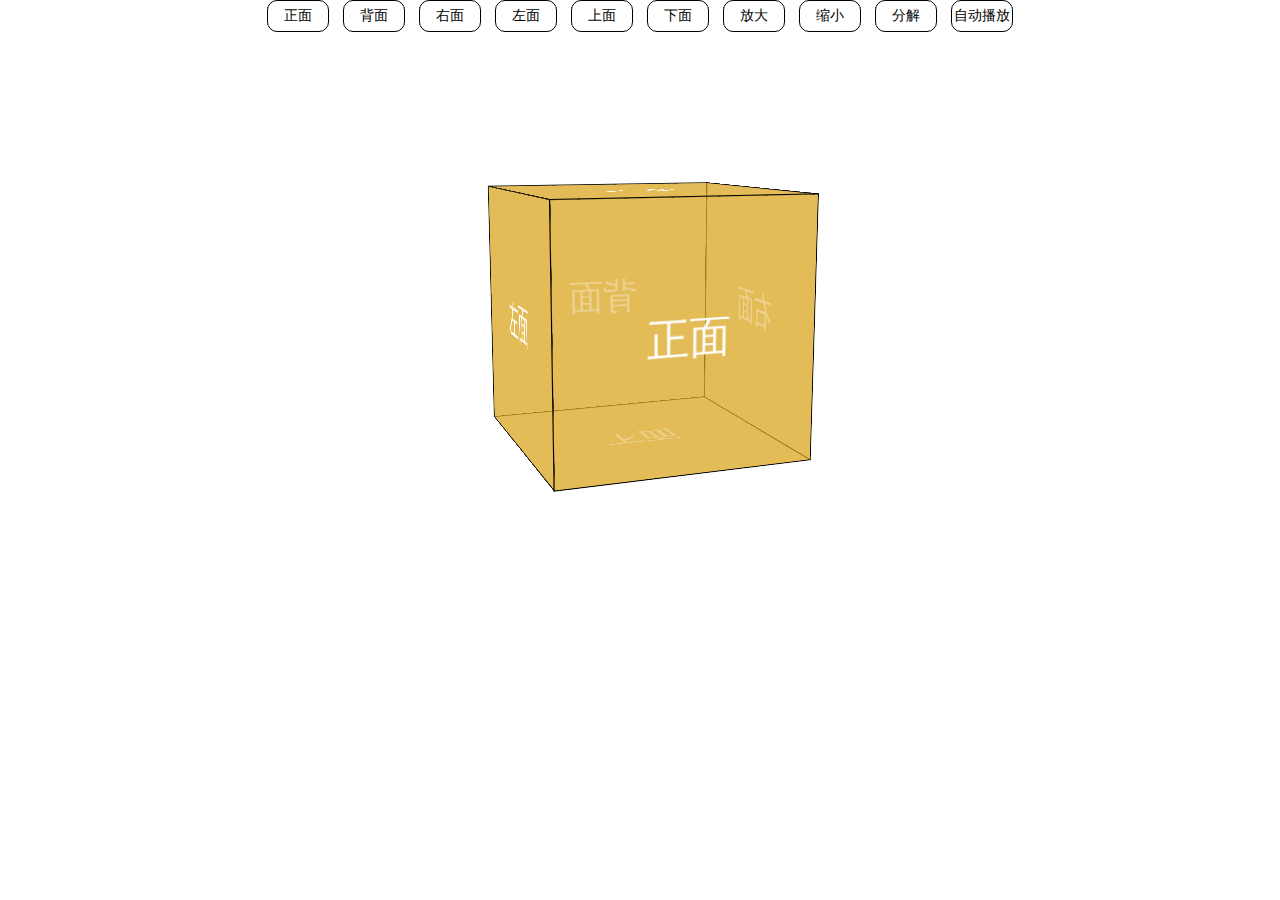
<file: 1/index.html>
<!DOCTYPE html>
<html lang="en">
<head>
    <meta charset="UTF-8">
    <meta name="viewport" content="width=device-width, initial-scale=1.0">
    <title>Document</title>
    <link rel="stylesheet" href="./index.css">
</head>
<body>

       <input type="radio" name="btn" id="front"><label for="front">正面</label>
       <input type="radio" name="btn" id="back"><label for="back">背面</label>
       <input type="radio" name="btn" id="right"><label for="right">右面</label>
       <input type="radio" name="btn" id="left"><label for="left">左面</label>
       <input type="radio" name="btn" id="top"><label for="top">上面</label>
       <input type="radio" name="btn" id="bottom"><label for="bottom">下面</label>
       <input type="radio" name="btn" id="big"><label for="big">放大</label>
       <input type="radio" name="btn" id="small"><label for="small">缩小</label>
       <input type="radio" name="btn" id="struct"><label for="struct">分解</label>
       <input type="radio" name="btn" id="auto"><label for="auto">自动播放</label>

       <div class="clear"></div>

   <!-- 3d盒子 -->
   <div class="container">
       <!-- 3d元素 -->
       <div class="box">
           <div class="face front">正面</div>
           <div class="face back">背面</div>
           <div class="face right">右面</div>
           <div class="face left">左面</div>
           <div class="face top">上面</div>
           <div class="face bottom">下面</div>
       </div>
   </div>
</body>
</html>
</file>
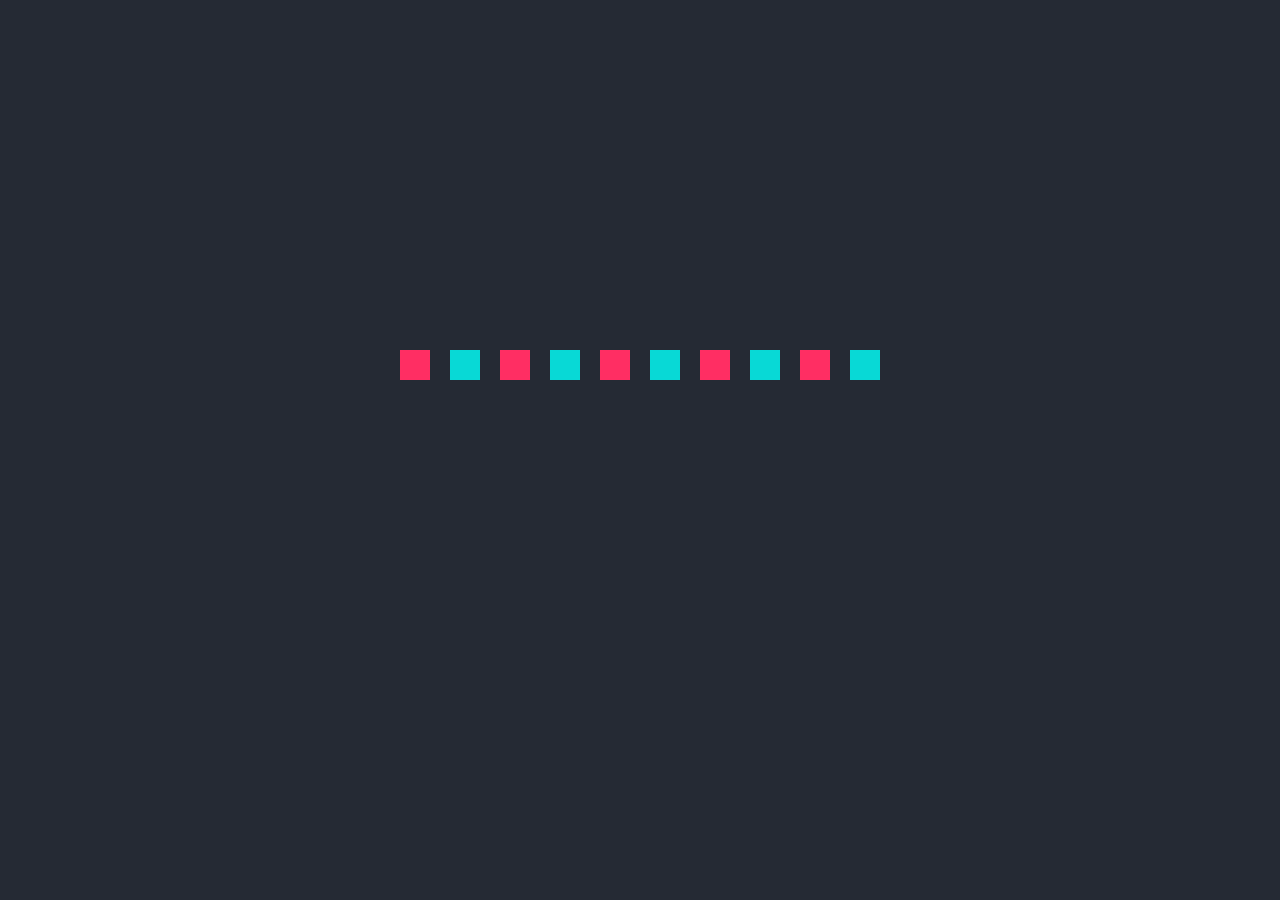
<file: 10/index.html>
<!DOCTYPE html>
<html lang="en">
<head>
    <meta charset="UTF-8">
    <meta name="viewport" content="width=device-width, initial-scale=1.0">
    <title>Document</title>
</head>
<style>
    body{
        background-color: #252a34;
    }
    .wrapper{
        position: absolute;
        top: 50%;
        left: 50%;
        display: flex;
        justify-content: center;
        max-width: 500px;
        height: 200px;
        width: 100%;
        transform: translate(-50%,-50%);
    }
    .box{
        width: 30px;
        height: 30px;
        margin: 0 10px;
        border-radius: 0%;
        transform: translate(0) rotate(0deg);
        animation:change 1s ease-in-out infinite alternate;
    }
    .box:nth-child(odd){
      background-color:#FF2E63;
    }

    .box:nth-child(even){
      background-color:#08D9D6;
    }
    .box:nth-child(1){
      animation-delay: 0.1s;
    }

    .box:nth-child(2){
      animation-delay: 0.2s;
    }

    .box:nth-child(3){
      animation-delay: 0.3s;
    }

    .box:nth-child(4){
      animation-delay: 0.4s;
    }

    .box:nth-child(5){
      animation-delay: 0.5s;
    }

    .box:nth-child(6){
      animation-delay: 0.6s;
    }

    .box:nth-child(7){
      animation-delay: 0.7s;
    }

    .box:nth-child(8){
      animation-delay: 0.8s;
    }

    .box:nth-child(9){
      animation-delay: 0.9s;
    }

    .box:nth-child(10){
      animation-delay: 1s;
    }
    @keyframes change {
        0%{
            transform: translateY(0px) rotate(0deg);
            border-radius: 0%;
        }   
        50%{
            transform: translateY(150px) rotate(180deg);
            border-radius: 100%;
        }
        100%{
            transform: translateY(0px) rotate(360px);
            border-radius: 0%;
        }
    }
</style>
<body>
    <div class="wrapper">
        <div class="box"></div>
        <div class="box"></div>
        <div class="box"></div>
        <div class="box"></div>
        <div class="box"></div>
        <div class="box"></div>
        <div class="box"></div>
        <div class="box"></div>
        <div class="box"></div>
        <div class="box"></div>
    </div>
</body>
</html>
</file>
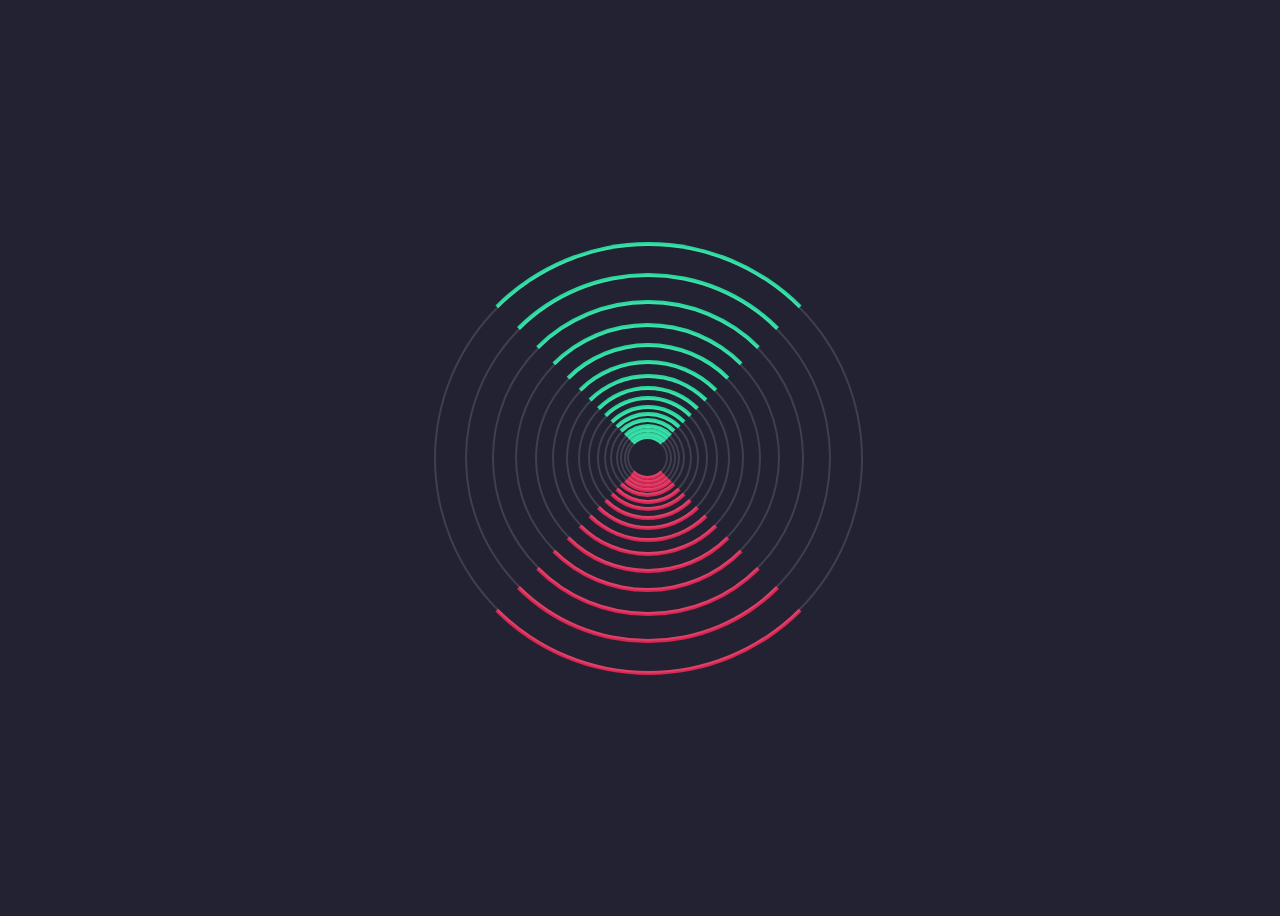
<file: 11/index.html>
<!DOCTYPE html>
<html lang="en">
<head>
    <meta charset="UTF-8">
    <meta name="viewport" content="width=device-width, initial-scale=1.0">
    <title>Document</title>
    <style>
        body{
            width:100vw;
            height:100vh;
            overflow: hidden;
            background:#223;
        }

        .wrapper{
            position: absolute;
            display: block;
            width: 500px;
	        height: 500px;
            cursor: pointer;
            transition:2s ease;
            margin:calc(50vh - 250px) calc(50vw - 250px);
        }

        .wrapper:hover{
            transform:scale(1.2);
        }

        .arc{
            position: absolute;
            display: block;
            width: 85%;
	        height: 85%;
            margin: 7.5%;
            border-radius: 50%;
            box-shadow: 0px 0px 0px 2px #fff2;
            animation:rotate 15s linear infinite;
        }

        @keyframes rotate{
            0% {
                transform: rotate(0deg);
            } 
            100% {
                transform: rotate(360deg);
            }
        }

        .arc::before, .arc::after{
            content:"";
            display: block;
            position: absolute;
            width: 100%;
	        height: 100%;
            border: 4px solid #000;
            border-radius: 50%;
            border-color: hsl(160, 70%, 50%) transparent transparent transparent;
            z-index:-8;
            top: -4px;
	        left: -4px;
        }

        .arc::after{
            border-color:transparent transparent hsl(345, 70%, 50%) transparent;
        }


    </style>
</head>
<body>
    <div class="wrapper">
        <div class="arc">
          <div class="arc">
            <div class="arc">
              <div class="arc">
                <div class="arc">
                  <div class="arc">
                    <div class="arc">
                      <div class="arc">
                        <div class="arc">
                          <div class="arc">
                            <div class="arc">
                              <div class="arc">
                                <div class="arc">
                                  <div class="arc">
                                    <div class="arc">
                                      <div class="arc"></div>
                                    </div>
                                  </div>
                                </div>
                              </div>
                            </div>
                          </div>
                        </div>
                      </div>
                    </div>
                  </div>
                </div>
              </div>
            </div>
          </div>
        </div>
      </div>
</body>
</html>
</file>
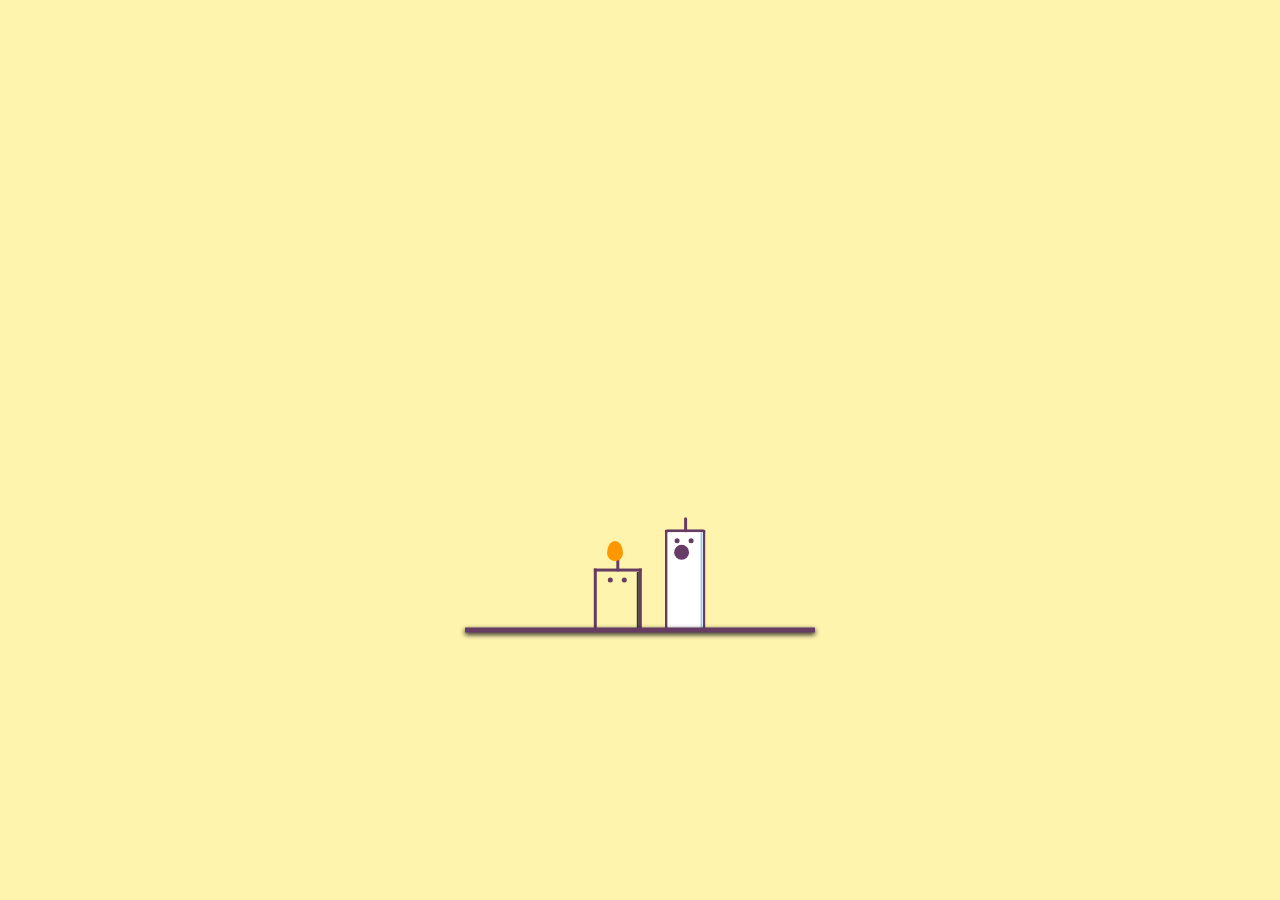
<file: 12/index.html>
<!DOCTYPE html>
<html lang="en">
<head>
    <meta charset="UTF-8">
    <meta name="viewport" content="width=device-width, initial-scale=1.0">
    <title>Document</title>
</head>
<style>
   body{
    background-color: #fef4ad;
    animation: change-background 3s infinite linear;
   }
   @keyframes change-background {
    0%,
    59%,
    98%,
    100% {
        background-color: #fef4ad;
    }
    61%,
    97% {
        background-color: #f8ae39;
    }
}
   .candle{
       position: absolute;
       left: 50%;
       top: 70%;
   }
   .foolr{
       width: 350px;
       height: 5px;
       background-color: #673c63;
       box-shadow: 0 2px 5px #111;
       position: absolute;
       overflow: hidden;
       transform: translate(-50%,-50%);
   }
   .candles{
       width: 250px;
       height: 150px;
       position: absolute;
       transform: translate(-50%,-100%);
   }
   .candles-big{
       width: 35px;
       height: 100px;
       background-color: #fff;
       border: 3px solid #673c63;
       border-bottom: 0;
       box-shadow: -2px 0 #95c6f2 inset;
       border-radius: 3px;
       position: absolute;
       top: 50%;
       left: 50%;
       transform-origin: center right;
       transform:translate(60%,-25%);
       animation: expand-body 3s infinite linear;
   }
   @keyframes expand-body{
       0%,40%{
           transform: scale(1,1) translate(60%,-25%);
       }
       55%,45%{
           transform: scale(1.1,1.1) translate(60%,-28%);
       }
       60%{
           transform: scale(1.1,1.1) translate(60%,-25%);
       }
       65%{
           transform: scale(0.89,0.89) translate(60%,-25%);
       }
       70%{
           transform: scale(1,1) translate(60%,-25%);
       }
       65%{
           transform: scale(1.1,1.1) translate(60%,-25%);
       }
   }
   .candles-small{
    animation: shake-left 3s infinite linear;
       
   }
   @keyframes shake-left{
       0%,40%{
          left: 20%;
          transform: translate(60%,-15%);
       }
       50%,54%{
          left: 20%;
          transform: translate(60%,-15%);
       }
       59%{
          left: 20%;
          transform: translate(60%,-15%);
       }
       62%{
        left: 18%;
          transform: translate(60%,-15%);
       }
       65%{
        left: 21%;
          transform: translate(60%,-15%);
       }
       67%{
        left: 20%;
          transform: translate(60%,-15%);
       }
       75%{
        left: 20%;
          transform: translate(60%,-15%) scale(1.18,0.82);
          background-color: #fff;
          border-color: #673c63;
       }
       91%{
        left: 20%;
          transform: translate(60%,-10%) scale(1.18,0.82);
          background-color: #f44336;
          border-color: #f44336;
          box-shadow: 12px 0px 0px #f44336 inset;
       }
       92%{
        left: 20%;
          transform: translate(60%,-10%) scale(0.85,1.15);
          background-color: #f44336;
          border-color: #f44336;
          box-shadow: 12px 0px 0px #f44336 inset;
       }
       95%{
        left: 20%;
        transform: scale(1.05, 0.95) translate(60%, -15%);
          background-color: #f44336;
          border-color: #f44336;
          box-shadow: 12px 0px 0px #f44336 inset;
       }
       97% {
    left: 20%;
    transform: scale(1, 1) translate(60%, -15%);
  }
        
   }
   .stict{
       position: absolute;
       left: 50%;
       width: 3px;
       height: 15px;
       background-color: #673c63;
       border-radius: 8px;
       transform:translate(-50%,-100%);
       animation: stick-animation 3s infinite linear;
   }
   @keyframes stick-animation {
       0%,40%{
           left: 50%;
           top: 0%;
           transform: translate(-50%,-100%);
       }
       50%,54%{
           left: 50%;
           top: 0%;
           transform: translate(-50%,-100%);
       }
       59%{
           left: 50%;
           top: 0%;
           transform: translate(-50%,-100%);
       }
       62%{
           left: 50%;
           top: 0%;
           transform: rotateZ(-15deg) translate(-50%,-100%);
       }
       65%{
           left: 50%;
           top: 0%;
           transform: rotateZ(15deg) translate(-50%,-100%);
       }
       70%{
           left: 50%;
           top: 0%;
           transform: rotateZ(-5deg) translate(-50%,-100%);
       }
       72%{
           left: 50%;
           top: 0%;
           transform: rotateZ(5deg) translate(-50%,-100%);
       }
       74%,
        84% {
            left: 50%;
            top: 0%;
            transform: rotateZ(0deg) translate(-50%, -100%);
        }
        85% {
            transform: rotateZ(180deg) translate(0%, 120%);
        }
        92% {
            left: 50%;
            top: 0%;
            transform: translate(-50%, -100%);
        }
   }
  .candles-big .eyes,
  .candles-small .eyes{
       position: absolute;
       left: 50%;
       width: 35px;
       height: 30px;
       transform: translate(-50%);
   }
  .candles-big .eyes::before,
  .candles-big .eyes::after,
  .candles-small .eyes::before,
  .candles-small .eyes::after{
       content: '';
       width: 5px;
       height: 5px;
       border-radius: 100%;
       position: absolute;
       background-color: #673c63;
       left: 30%;
       top: 20%;
       transform: translateX(-70%);
   }
  .candles-big .eyes::after,
  .candles-small .eyes::after{
       left: 70%;
   }
   .candles-big .eyes::before,
  .candles-big .eyes::after{
      animation: blink-eyes 3s infinite linear;
  }
  @keyframes blink-eyes{
    0%,35%{
        transform: translateX(-70%);
        opacity: 1;
    }
    36%,39%{
        transform: translateX(-70%);
        opacity: 0;
    }
    40%{
        transform: translateX(-70%);
        opacity: 1;
    }
    50%,65%{
        transform: translateX(-140%);
    
    }
    66%{
        transform: translateX(-70%);
    }
  }
  .candles-big .mouth{
       position: absolute;
       left: 40%;
       top: 20%;
       width: 15px;
       height: 15px;
       border-radius: 20px;
       background-color: #673c67;
       transform: translate(-50%,-50%);
       animation: utff 3s infinite linear;
   }
   @keyframes utff{
    0%,40%{
        width: 0px;
        height: 0px;
    }
    50%,54%{
        width: 15px;
        height: 15px;
        left: 30%;
    }
    59%{
        width: 5px;
        height: 5px;
        left: 20%;
    }
    62%{
       width: 2px;
       height: 2px;
       left: 20%;
    
    }
    67%{
        width: 0px;
        height: 0px;
        left: 30%;
    }
   }
   .candles-small{
       width: 42px;
       height: 60px;
       position:absolute;
       left: 20%;
       top: 65%;
       border: 3px solid #673c63;
       box-shadow:-2px 0 #333333 inset;
       border-bottom: 0;
       transform-origin: center right;
       transform: translate(60%,-15%);
   }
   .candles-smallFIRE{
       width:16px;
       height: 20px;
       background-color: #ff9800;
       border-radius: 50% 50% 50% 50%/60% 60% 40% 40%;
       position: absolute;
       top: 47%;
       left: 40%;
       z-index: 999;
       transform: translate(-50%,-50%);
       animation: dance-fire 3s infinite linear;
   }
   @keyframes dance-fire{
            59%,
        89% {
            left: 40%;
            width: 0px;
            height: 0px;
        }
        90%,
        0%,
        7%,
        15%,
        23%,
        31%,
        39%,
        47%,
        55% {
            left: 40.8%;
            width: 16px;
            height: 20px;
            background-color: #ffc107;
        }
        94%,
        3%,
        11%,
        19%,
        27%,
        35%,
        43%,
        51%,
        58% {
            left: 41.2%;
            width: 16px;
            height: 20px;
            background-color: #ff9800;
        }
   }
</style>
<body>
    <div class="candle">
        <div class="candles">
            <div class="candles-smallFIRE">

            </div>
           <div class="candles-small">
                <div class="head">
                    <div class="mouth"></div>
                    <div class="eyes"></div>
                </div>
                <div class="stict"></div>
           </div> 
           <div class="candles-big">
            <div class="head">
                <div class="mouth"></div>
                <div class="eyes"></div>
            </div>
            <div class="stict"></div>
       </div>
        </div>
    <div class="foolr"> </div>

    </div>
</body>
</html>
</file>
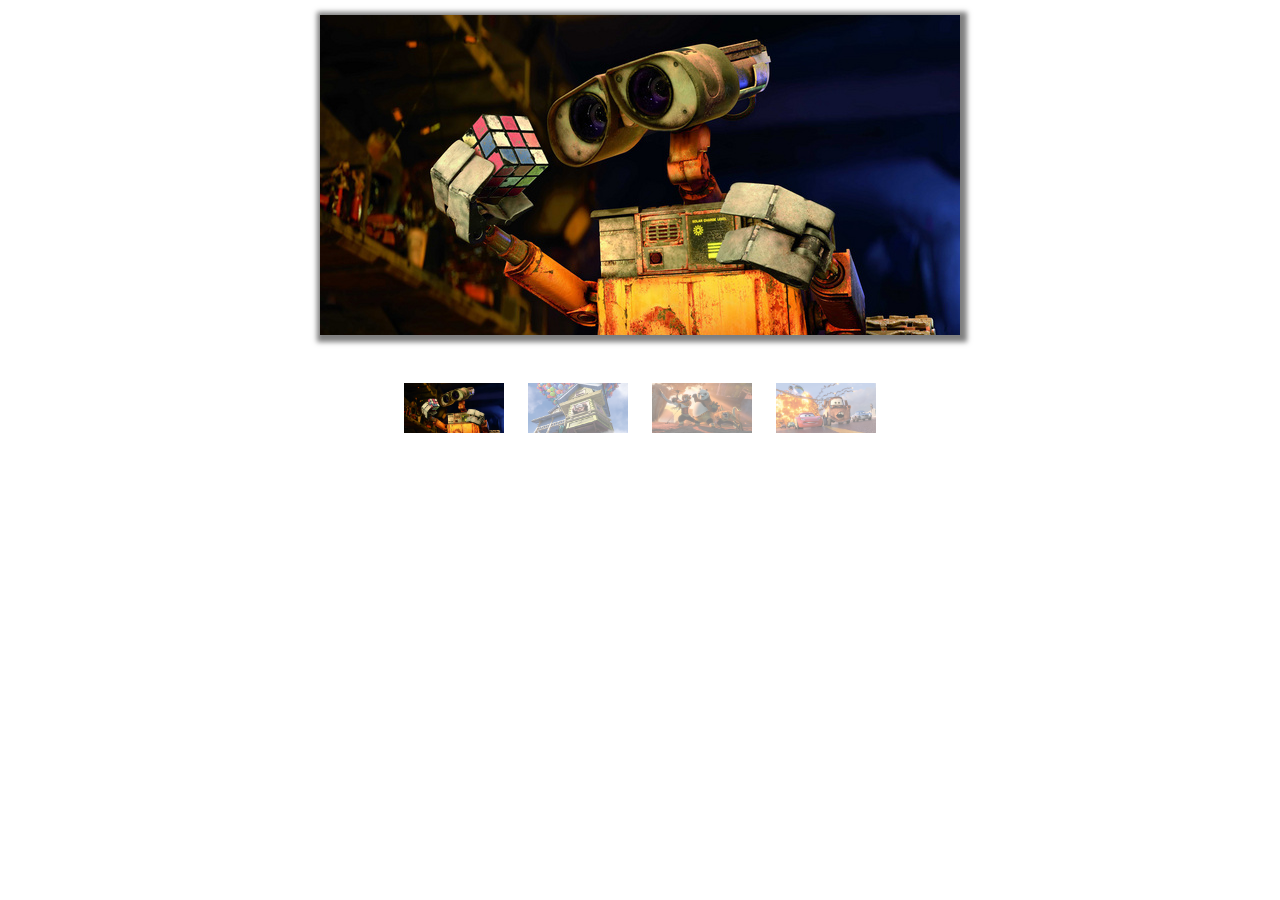
<file: 2/index.html>
<!DOCTYPE html>
<html>
	<head>
		<meta charset="UTF-8">
		<title></title>
	</head>
	<style type="text/css">
		*{
			margin: 0;
			padding: 0;
		}
		.photo{
			width:640px;
            height:320px;
			position: relative;
			box-shadow: 2px 2px 5px 5px rgba(0,0,0,.5);
			margin: 15px auto 0 auto;
			cursor: pointer;			
		}
		input{
			display: none;
		}
		.photo  li {
			list-style: none;
			position: absolute;
			opacity: 0;
            transform:scale(1.2);
            transition:all .3s ease-in;
		}
		#demo1:checked + li,
		#demo2:checked + li,
		#demo3:checked + li,
		#demo4:checked + li{
			opacity: 1;
			transform:scale(1);
			
		}
		.small{
			position: absolute;
			width: 	100%;
			top: 115%;
			text-align: center;
			left: 0;
		}
		.small label{
			width: 100px;
			height: 50px;
			margin: 0 10px;
			cursor: pointer;
			opacity: .5;
			display: inline-block;
			
		}
		.small label img{
			width: 100%;
			height: 100%;

		}
		#demo1:checked ~ .small #btn1,
		#demo2:checked ~ .small #btn2,
		#demo3:checked ~ .small #btn3,
		#demo4:checked ~ .small #btn4{
			opacity: 1;
		}
	</style>
	<body>
		<ul class="photo">
			<input type="radio"  name="demo" id="demo1" checked/>
			<li><img src="images/1.jpg"  alt="" /></li>
			<input type="radio"  name="demo" id="demo2"/>
			<li><img src="images/2.jpg"  alt="" /></li>
			<input type="radio"  name="demo" id="demo3"/>
			<li><img src="images/3.jpg"  alt="" /></li>
			<input type="radio"  name="demo" id="demo4" />
			<li><img src="images/4.jpg" alt="" /></li>
			
			<div class="small">
				<label for="demo1" id="btn1">
					<img src="images/1.jpg"/>
				</label>
				<label for="demo2" id="btn2">
					<img src="images/2.jpg"/>
				</label>
				<label for="demo3" id="btn3">
					<img src="images/3.jpg"/>
				</label>
				<label for="demo4" id="btn4">
					<img src="images/4.jpg"/>
				</label>
			</div>
		</ul>
	</body>
</html>
</file>
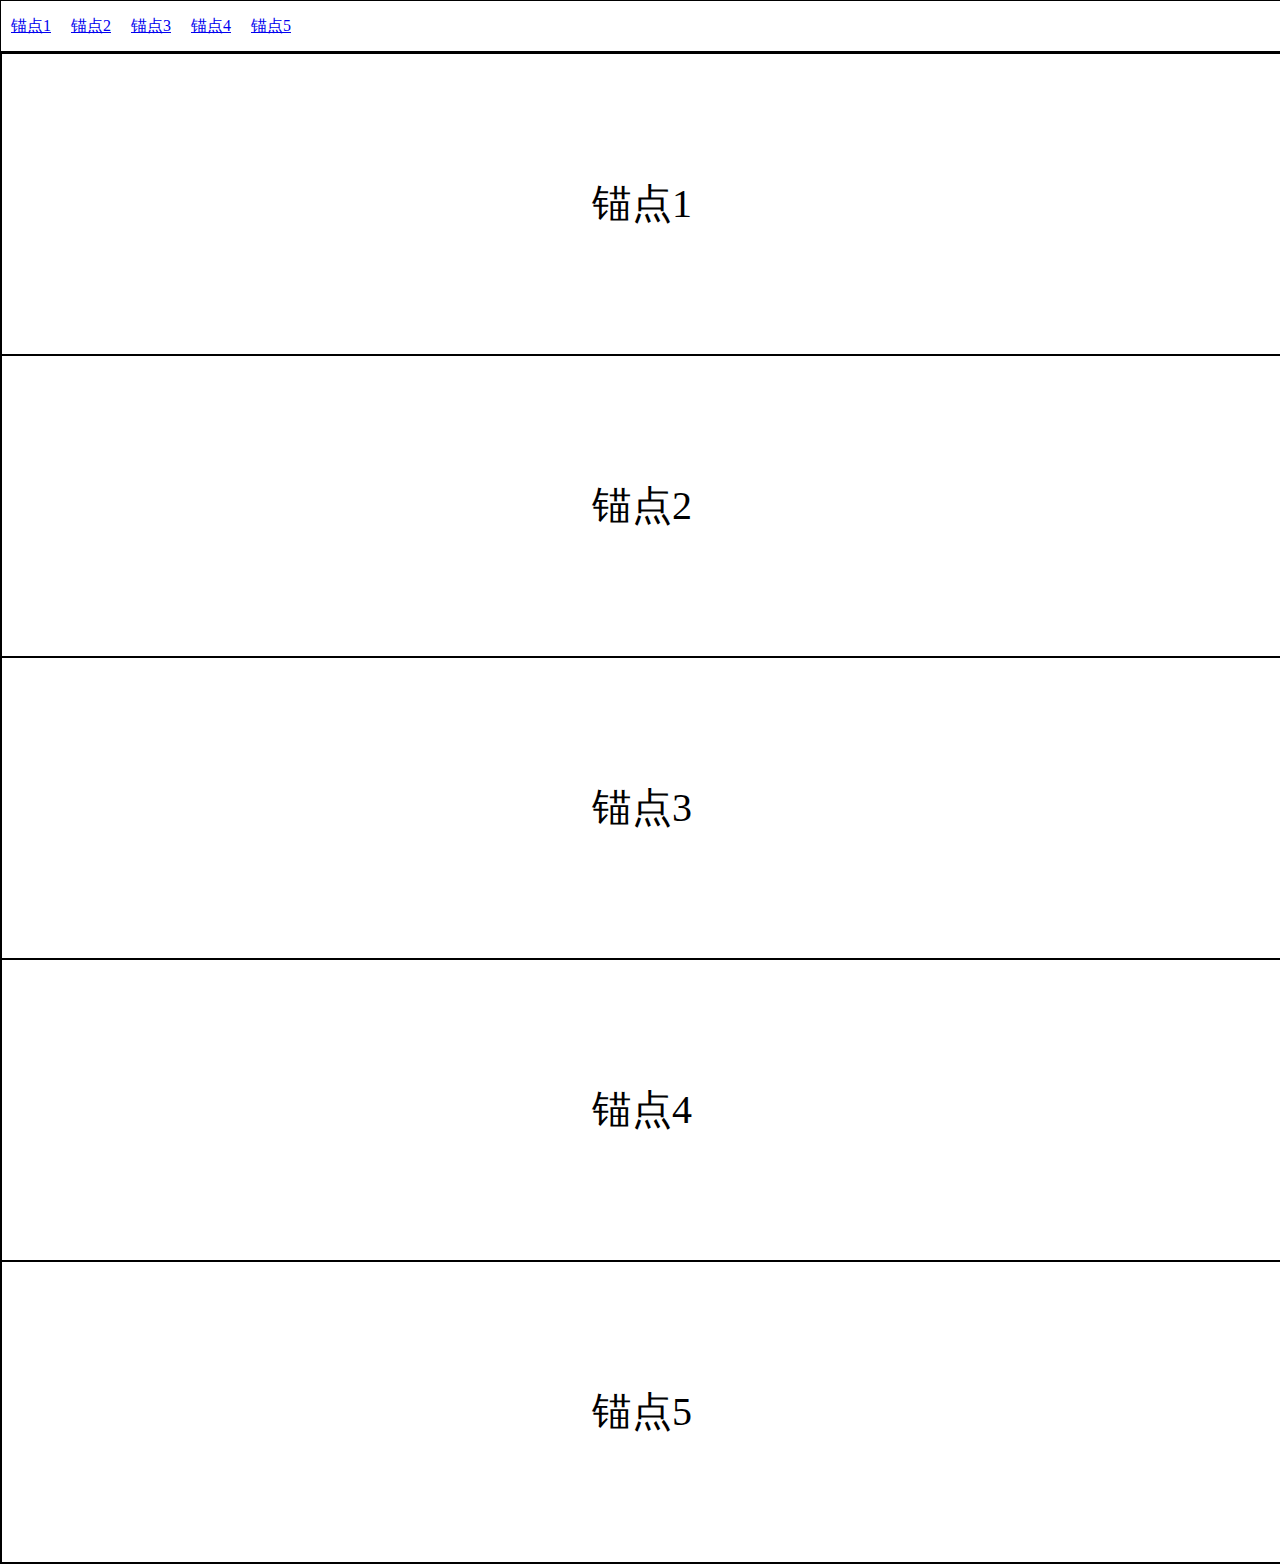
<file: 3/index.html>
<!DOCTYPE html>
<html lang="en">
<head>
    <meta charset="UTF-8">
    <meta name="viewport" content="width=device-width, initial-scale=1.0">
    <title>Document</title>
</head>
<style>
    *{
        padding: 0;
        margin: 0;
        list-style: none;
    }
    body,html{
        scroll-behavior: smooth;
    }
    .nav{
        width: 100%;
        height: 50px;
        line-height: 50px;
        border: 1px solid #000;
        overflow: hidden;
    }
    .nav li{
        float: left;
        margin: 0 10px;

    }
    .box{
        width: 100%;
        border: 1px solid #000;
    }
    .box div{
        width: 100%;
        height: 300px;
        line-height: 300px;
        text-align: center;
        font-size: 40px;
        border: 1px solid #000;
    }
</style>
<body>
    <ul class="nav">
        <li><a href="#page1">锚点1</a></li>
        <li><a href="#page2">锚点2</a></li>
        <li><a href="#page3">锚点3</a></li>
        <li><a href="#page4">锚点4</a></li>
        <li><a href="#page5">锚点5</a></li>
    </ul>
    <div class="box">
        <div id="page1">锚点1</div>
        <div id="page2">锚点2</div>
        <div id="page3">锚点3</div>
        <div id="page4">锚点4</div>
        <div id="page5">锚点5</div>
    </div>
</body>
</html>
</file>
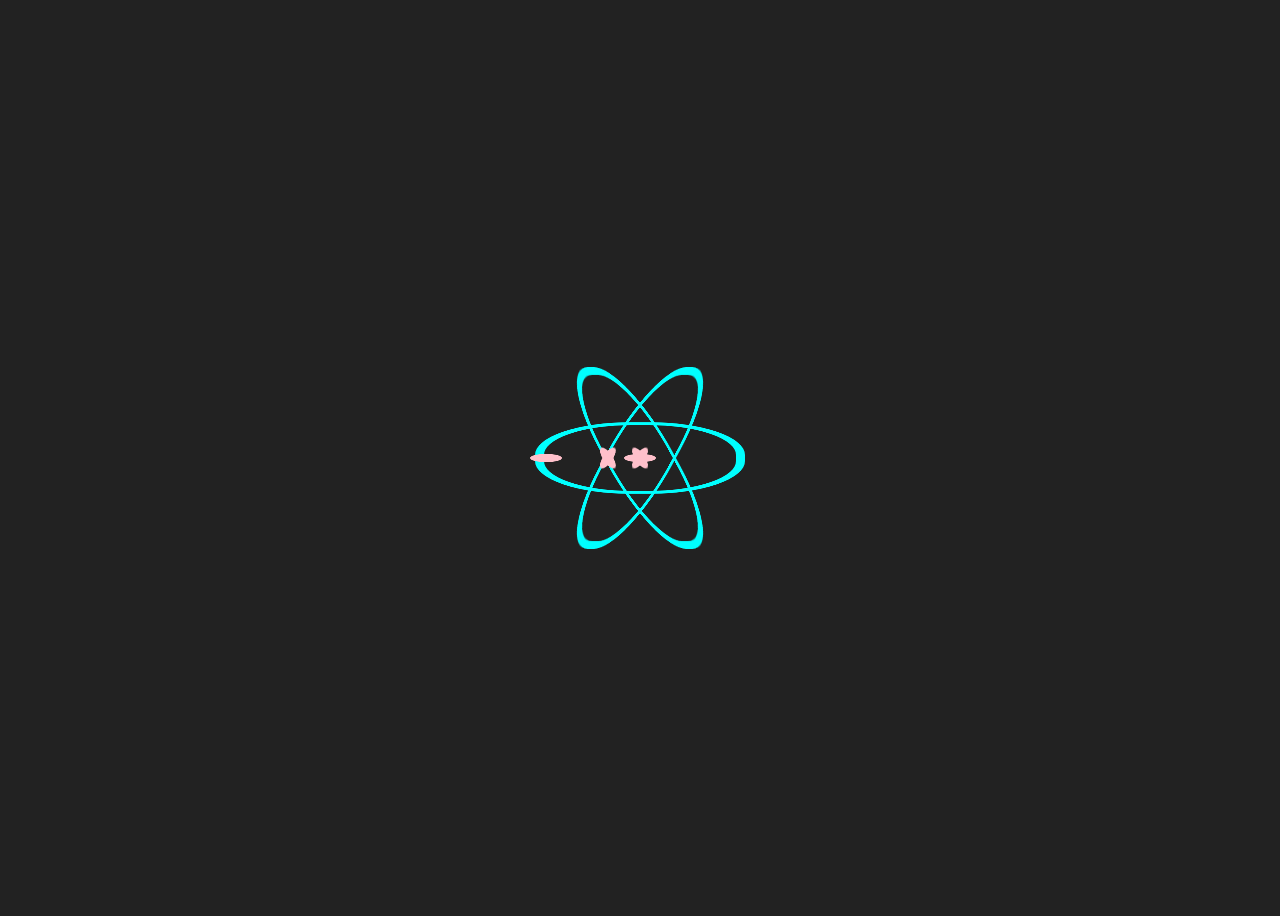
<file: 4/index.html>
<!DOCTYPE html>
<html lang="en">
<head>
    <meta charset="UTF-8">
    <meta name="viewport" content="width=device-width, initial-scale=1.0">
    <title>Document</title>
</head>
<style>
  body{
      background-color: #222;
      /* height: 14rem; */
  } 
  div{
      display: flex;
      justify-content: center;
      align-items: center;
      width: 100%;
      height: 100vh;

  }
  .clrcle{
      position: absolute;
      height: 12rem;
      width: 12rem;
      border-radius: 6rem;
      border: .6rem solid cyan;
    }
    .clrcle:nth-child(1){
        transform: rotateX(70deg);
        animation: animate1 .5s linear infinite;
    }
    .clrcle:nth-child(2){
        transform: rotateY(70deg) rotateX(30deg) rotateZ(0deg);
        animation: animate2 .8s linear infinite;
    }
    .clrcle:nth-child(3){
        transform: rotateY(70deg) rotateX(-30deg);
        animation: animate3 1.2s linear infinite;
    }
    .clrcle::before,
    .clrcle::after{
        content: '';
        position: absolute;
        height: 2rem;
        width: 1.5rem;
        border-radius: 50%;
        background-color: pink;
        transform: rotateZ(90deg);

    }
    .clrcle::before{
        left: -5%;
    }
    @keyframes animate1{
        0%{
            transform: rotateX(70deg) rotateZ(0deg);
        }
        50%{
            transform: rotateX(70deg) rotateZ(180deg);
           border-color: green;
        }
        100%{
            transform: rotateX(70deg) rotateZ(360deg);
        }
    }
    @keyframes animate2{
        0%{
            transform: rotateY(70deg) rotateX(30deg) rotateZ(0deg);
        }
        50%{
            transform: rotateY(70deg) rotateX(30deg) rotateZ(180deg);
           border-color: green;

        }
        100%{
            transform: rotateY(70deg) rotateX(30deg) rotateZ(360deg);
        }
    }
    @keyframes animate3{
        0%{
         transform: rotateY(70deg) rotateX(-30deg) rotateZ(0deg);
        }
        50%{
         transform: rotateY(70deg) rotateX(-30deg) rotateZ(180deg);
         border-color: green;

        }
        100%{
         transform: rotateY(70deg) rotateX(-30deg) rotateZ(360deg);
        }
    }
</style>
<body>
   <div class="container">
       <div class="clrcle"></div>
       <div class="clrcle"></div>
       <div class="clrcle"></div>
   </div> 
</body>
</html>
</file>
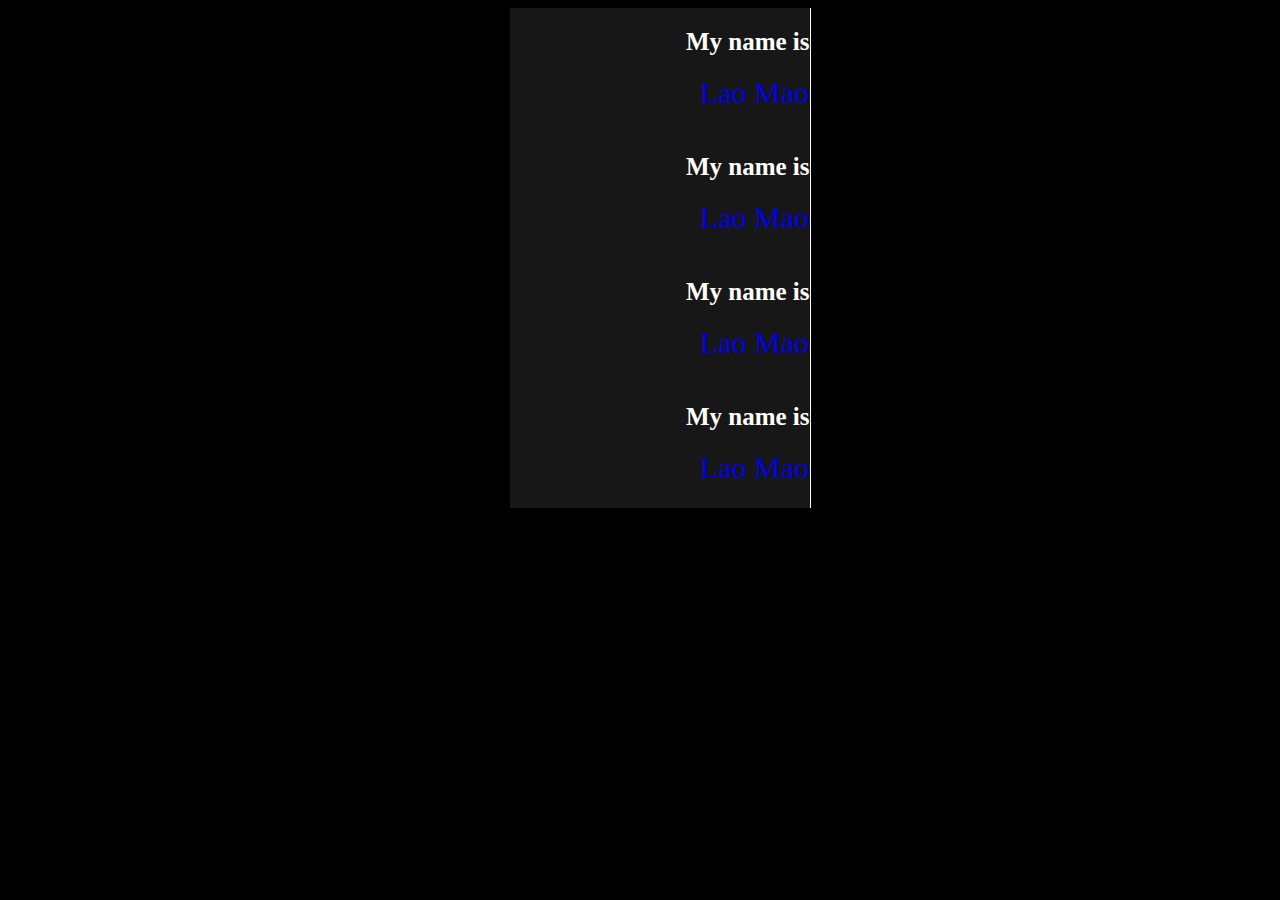
<file: 5/index.html>
<!DOCTYPE html>
<html lang="en">
<head>
    <meta charset="UTF-8">
    <meta name="viewport" content="width=device-width, initial-scale=1.0">
    <title>Document</title>
</head>
<style>
    body{
        background-color: #000;
    }
    .menu{
      border-right: 1px solid #fff;  
      width: 300px;
      height: 500px;
      margin: 0 auto;
      position: relative;
    }
    .menu li a{
        display: inline-block;
        width: 100%;
        text-align: right;
        height: 125px;
        list-style: none;
        text-decoration: none;
        background-color: rgba(225,225,225,.1);
    }
    .menu li a span{
        display: block;
        margin: 20px 0;
    }
    .menu li a span:last-child{
        font-size: 30px;
    }
    .menu li a span:first-child{
        font-size: 25px;
        font-weight: 700;
        color: #fff;
    }
    .menu li:nth-child(1) a:hover span:last-child{
        color: rgb(18, 204, 80);
    }
    .menu li:nth-child(2) a:hover span:last-child{
        color: rgb(192, 11, 177);
    }
    .menu li:nth-child(3) a:hover span:last-child{
        color: rgb(185, 183, 37);
    }
    .menu li:nth-child(4) a:hover span:last-child{
        color: rgb(207, 16, 16);
    }

    .menu li a:hover{
        background-color: rgba(225,225,225,.4);
        
    }
    .menu li img{
        width: 100%;
        height: 100%;
        position: absolute;
        left: 0;
        top: 0;
        opacity: 0;
        z-index: -999;
        transition: all .5s ease-in-out;
    }
    .menu li a:hover ~ img{
        left: 340px;
        opacity: 1;
    }
</style>
<body>
    <ul class="menu">
        <li>
            <a href="#">
                <span>
                    My name is
                </span>
                <span>
                    Lao Mao
                </span>
            </a>
            <img src="./img/img1.jpg" alt="">
        </li>
        <li>
            <a href="#">
                <span>
                    My name is
                </span>
                <span>
                    Lao Mao
                </span>
            </a>
            <img src="./img/img2.jpg" alt="">

        </li>
        <li>
            <a href="#">
                <span>
                    My name is
                </span>
                <span>
                    Lao Mao
                </span>
            </a>
            <img src="./img/img3.jpg" alt="">

        </li>
        <li>
            <a href="#">
                <span>
                    My name is
                </span>
                <span>
                    Lao Mao
                </span>
            </a>
            <img src="./img/img4.jpg" alt="">

        </li>
    </ul>
</body>
</html>
</file>
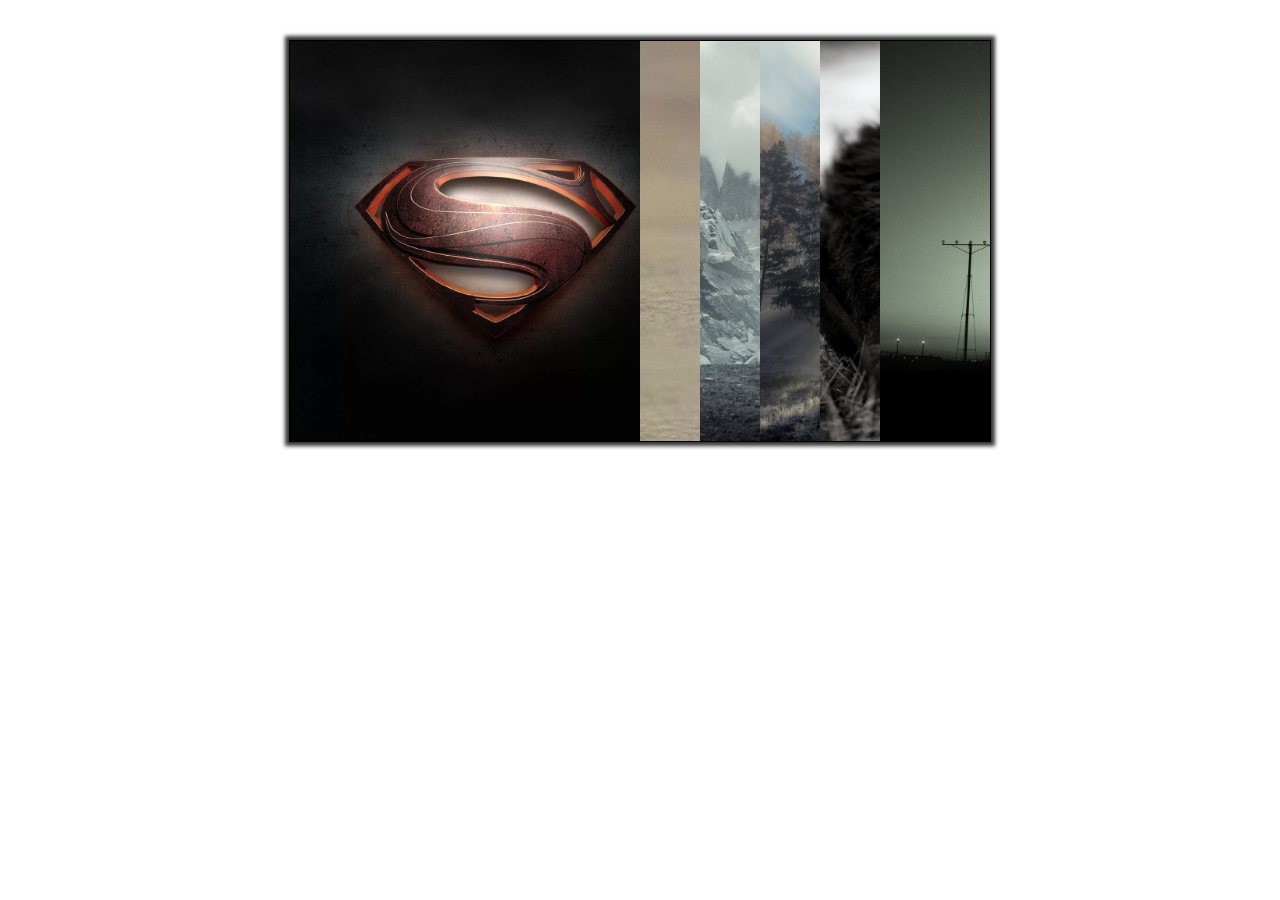
<file: 6/index.html>
<!DOCTYPE html>
<html lang="en">
<head>
    <meta charset="UTF-8">
    <meta name="viewport" content="width=device-width, initial-scale=1.0">
    <title>Document</title>
</head>
<style>
    *{
        padding: 0;
        margin: 0;
    }
    .container{
        width: 700px;
        height: 400px;
        margin: 40px auto;
        overflow: hidden;
        border: 1px solid #000;
        position: relative;
        box-shadow: 0px 0px 4px 4px rgba(0, 0, 0,.8);
    }
    .container div{
        width: 400px;
        height: 400px;
        position: absolute;
        left: 60px;
        top: 0px;
        transition: all .5s ease;

    }
    .container div:nth-child(1){
        left: 0;
    }
    .container div img{
        display: block;
        width: 100%;
        height: 100%;
        cursor: pointer;


    }
    .container div input{
        display: block;
        position: absolute;
        top: 0;
        left: 0;
        opacity: 0;
        width: 60px;
        height: 100%;
        z-index: 1;
        cursor: pointer;

    }
    .container div input[type="radio"]:checked ~ div{
        left: 350px;
    }
</style>
<body>
    <div class="container">
        <div>
            <img src="./image/image.jpeg" alt="">
            <input type="radio" name="demo" checked>
            <div>
                <img src="./image/image1.jpeg" alt="">
                <input type="radio" name="demo">
                <div>
                    <img src="./image/image2.jpeg" alt="">
                    <input type="radio" name="demo">
                    <div>
                        <img src="./image/image3.jpeg" alt="">
                        <input type="radio" name="demo">
                        <div>
                            <img src="./image/image4.jpeg" alt="">
                             <input type="radio" name="demo">
                             <div>
                                <img src="./image/image5.jpeg" alt="">
                                <input type="radio" name="demo">
                             </div>
                        </div>
                    </div>
                </div>
            </div>
        </div>
    </div>
</body>
</html>
</file>
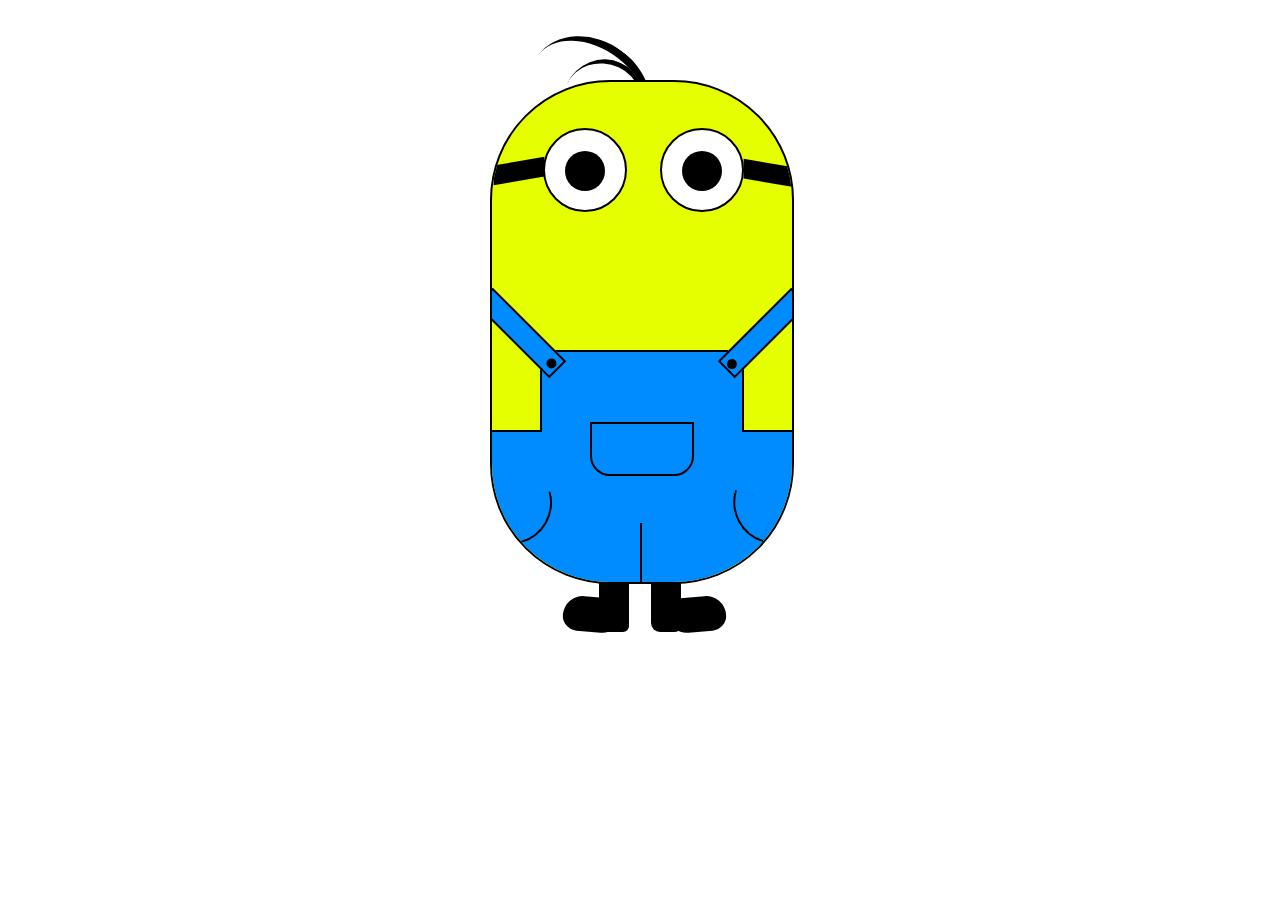
<file: 7/index.html>
<!DOCTYPE html>
<html lang="en">
<head>
    <meta charset="UTF-8">
    <meta name="viewport" content="width=device-width, initial-scale=1.0">
    <title>Document</title>
</head>
<style>
    .container{
        position: relative;
        margin: 80px auto;
        width: 300px;
        height: 500px;
    }
    .bodys{
        width: 300px;
        height: 500px;
        background-color: rgb(229, 255, 0);
        border: 2px solid #000;
        border-radius: 120px;
        overflow: hidden;
      
        position: relative;
    }
    .pants{
        width: 100%;
        height: 150px;
        position: absolute;
        bottom: 0;
        border-top: 2px solid #000;
        background-color: rgb(0, 140, 255);
    }
    .prominent{
        width: 200px;
        height: 80px;
        position: absolute;
        background-color: rgb(0, 140, 255);
        border: 2px solid #000;
        border-bottom: none;
        top: -82px;
        left: 48px;
    }
    .belts-left,
    .belts-right{
        width: 100px;
        height: 20px;
        position: absolute;
        transform: rotateZ(45deg);
        background-color: rgb(0, 140, 255);
        border: 2px solid #000;
        left: -23px;
        top: -111px;
        

    }
    .belts .belts-right{
        transform: rotateZ(-45deg);
        left: 219px;
       
        top: -111px;
    }
    .belts{
        position: relative;
        width: 100%;

    }
    .belts-left::after,
    .belts-right::after{
        content: '';
        width: 10px;
        height: 10px;
        background-color: #000;
        display: inline-block;
        border-radius: 100%;
        position: absolute;
        left: 1px;
        top: 5px;
    }
    .belts-left::after{
        top: 5px;
        left: 88px;
    }
    .Pocketpocket{
        width: 100px;
        height: 50px;
        border-radius: 0 0 20px 20px;
        margin: 70px auto 0 auto;
        border: 2px solid #000;
    }

    .line1{
        width: 40px;
        height: 40px;
        border-top: 2px solid #000;
        border-left: 2px solid #000;
        border-top-left-radius: 60px;
        transform: rotateZ(164deg);
        position: absolute;
        bottom: 44px;
        left: 23px;
    }
    .line2{
        width: 90px;
        height: 90px;
        border-left: 2px solid #000;
        position: absolute;
        top: 91px;
        left: 148px;
    }
    .line3{
        width: 40px;
        height: 40px;
        border-top: 2px solid #000;
        border-left: 2px solid #000;
        border-top-left-radius: 60px;
        transform: rotateZ(287deg);
        position: absolute;
        bottom: 45px;
        left: 236px;
    }
    .Glasses{
        position: relative;
    }
    .Glasses .Glasses-item1,
    .Glasses .Glasses-item2{
        width: 80px;
        height: 80px;
        border: 2px solid #000;
        border-radius: 100%;
        position: absolute;
        left: 51px;
        top: 46px;
        background-color: #fff;
    }
    .Glasses .Glasses-item1{
        left: 168px;
        top: 46px;
    }
    .Glassesbox1,
    .Glassesbox2{
        width: 50px;
        height: 20px;
        position: absolute;
        top: 79px;
        left: 2px;
        background-color: #000;
        transform: skew(-10deg) rotateZ(-10deg);
    }
    .Glassesbox2{
        left: 252px;
        top: 81px;
        transform: skew(10deg) rotateZ(10deg);

    }
    .Eye{
        position: relative;
    }
    .eyes{
        width: 40px;
        height: 40px;
        position: absolute;
        left: 73px;
        top: 69px;
        border-radius: 100%;
        background-color: #000;
        animation:eyes 1s ease-in-out infinite;
    }
    .eyes:last-child{
        left: 190px;
    }
    .hair{
	position: relative;
    transform: rotateZ(10deg);
}

.hair_left{
	width:130px;
	height:100px;
	border-top:8px solid #000;
	border-radius: 50%;
	position: absolute;
	left:38px;
	top:-31px;
	transform:rotate(27deg);
}

.hair_right{
	width: 80px;
	height: 80px;
	border-radius: 50%;
	border-top:5px solid #000;
	position: absolute;
	left:77px;
	top:-15px;
	transform:rotate(15deg);
}
.feet{
	position: absolute;
    top: 97px;
    left: 21px;
}

.left_foot,
.right_foot{
	width:30px;
	height:50px;
	border-bottom-left-radius:9px;
	border-bottom-right-radius:6px;
	background:#000;
	position:absolute;
	top:405px;
	left:88px;
}

.right_foot{
	left:140px;
}

.left_foot:after,
.right_foot:after{
	content:"";
	width:60px;
	height:35px;
	border-radius:20px 10px 21px 15px;
	background:#000;
	position:absolute;
	left:-36px;
	top:15px;
	transform:rotate(5deg);
}

.right_foot:after{
	left:15px;
	border-radius:10px 20px 15px 21px;
	transform:rotate(-5deg);
}

.shadow{
	width:250px;
	height:4px;
	border-radius:50%;
	background:rgba(0,0,0,0.3);
	position:relative;
	box-shadow:0 0 15px rgba(0,0,0,0.3);
	top:454px;
	left:5px;
}
@keyframes eyes{
	0%{ transform:translateX(0px)}
	15%{ transform:translateX(8px)}
	30%{ transform:translateX(16px)}
	45%{ transform:translateX(20px)}
	60%{ transform:translateX(18px)}
	75%{ transform:translateX(16px)}
	85%{ transform:translateX(8px)}
	90%{ transform:translateX(5px)}
	100%{ transform:translateX(0px)}
}
</style>
<body>
    <div class="container">
        <div class="hair">
            <span class="hair_left"></span>
            <span class="hair_right"></span>
        </div>
        <div class="bodys">
            <div class="Glasses">
                <div class="Glasses-item1"></div>
                <div class="Glasses-item2"></div>
                <div class="Glassesbox1"></div>
                <div class="Glassesbox2"></div>
                <div class="Eye">
                    <div class="eyes"></div>
                    <div class="eyes"></div>
                </div>
            </div>
            <div class="pants">
                <div class="prominent">
                     <div class="Pocketpocket"></div>
                </div>
                <div class="belts">
                    <div class="belts-left"></div>
                    <div class="belts-right"></div>
                </div>
                <div class="line1"></div>
                <div class="line2"></div>
                <div class="line3"></div>
            </div>
        </div>
        <div class="feet">
            <div class="left_foot"></div>
            <div class="right_foot"></div>
        </div>
     </div>
       
</body>
</html>
</file>
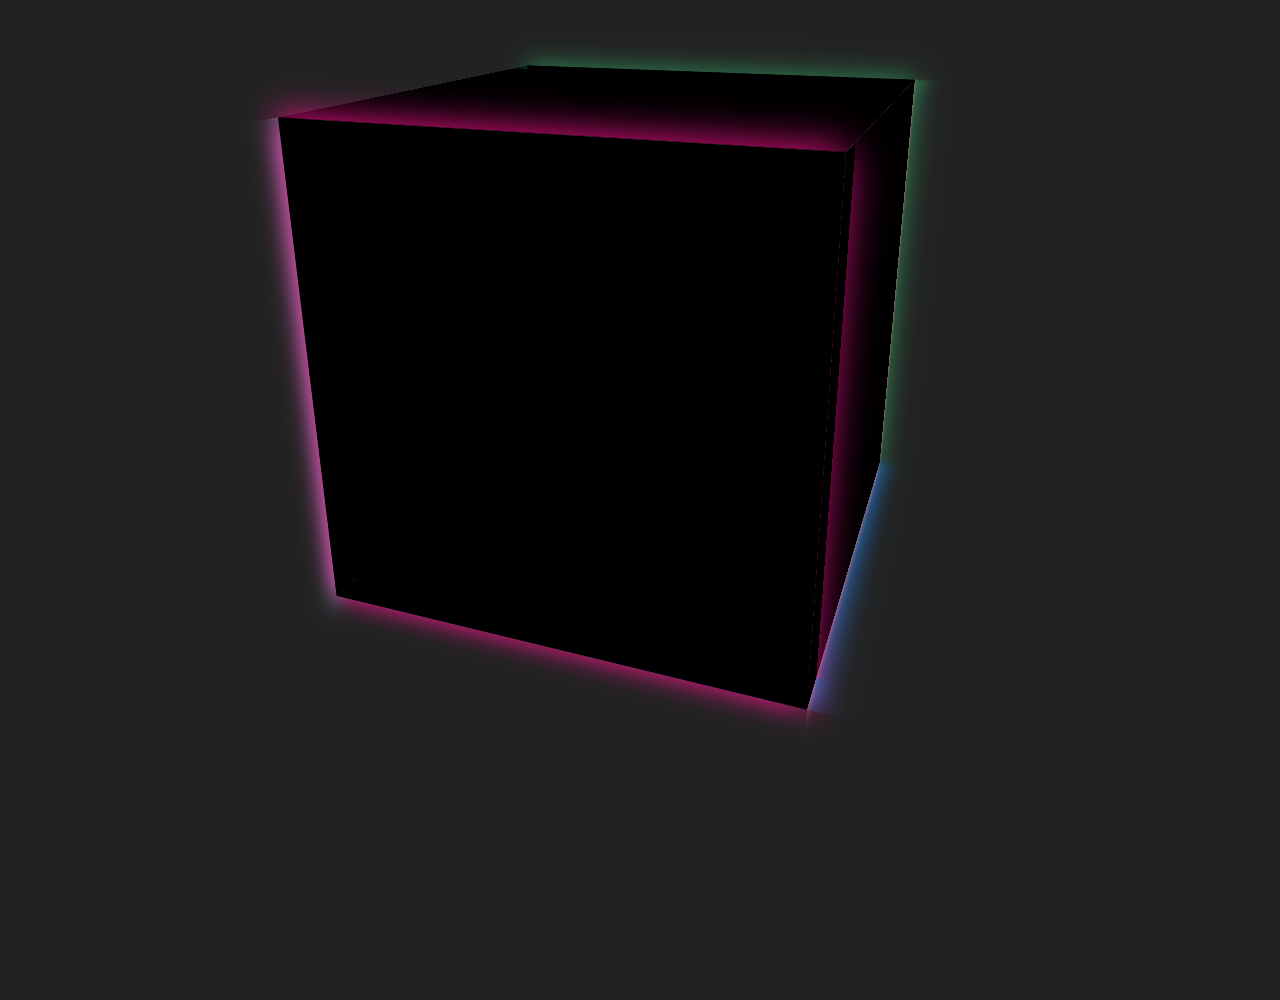
<file: 8/index.html>
<!DOCTYPE html>
<html lang="en">
<head>
    <meta charset="UTF-8">
    <meta name="viewport" content="width=device-width, initial-scale=1.0">
    <title>Document</title>
    <style>
        *{
            margin:0;
            padding:0;
        }

        body{
            width:100vw;
            height:100vh;
            overflow: hidden;
            background: #222;
        }

        .world{
            perspective: 1000px;
        }

        .box{
            transform-style: preserve-3d;

            width:50vh;
            height:50vh;
            position: relative;
            margin:0 auto;
            margin-top:100px;

            transform:rotateX(-20deg) rotateY(-20deg);

            animation:move 2s linear infinite;
        }

        .box:hover .face{
            background: currentColor;
            box-shadow: 0 0 20vh currentColor;
        }
        

        @keyframes move{
            0%{
                transform:rotateX(0deg) rotateY(0deg);
            }
            100%{
                transform:rotateX(360deg) rotateY(360deg);
            }
        }

        .face{
            width:50vh;
            height:50vh;
            position: absolute;
            left:0;
            top:0;
            background: #000;
            box-shadow: 0 0 3vh currentColor;
            transition: background 0.4s ease-in-out, box-shadow 0.4s ease-in-out;
        }

        .front{
            transform:translate3d(0,0,25vh);
            color:deeppink;
        }

        .back{
            transform:translate3d(0,0,-25vh);
            color:seagreen;
        }

        .left{
            transform:rotateY(-90deg) translate3d(0,0,25vh);
            color:skyblue;
        }

        .right{
            transform:rotateY(90deg) translate3d(0,0,25vh);
            color:lightcoral;
        }

        .top{
            transform:rotateX(90deg) translate3d(0,0,25vh);
            color:mediumseagreen;
        }

        .bottom{
            transform:rotateX(-90deg) translate3d(0,0,25vh);
            color:dodgerblue;
        }

    </style>
</head>
<body>
    <div class="world">
        <div class="box">
            <div class="face front"></div>
            <div class="face back"></div>
            <div class="face left"></div>
            <div class="face right"></div>
            <div class="face top"></div>
            <div class="face bottom"></div>
        </div>
    </div>
</body>
</html>
</file>
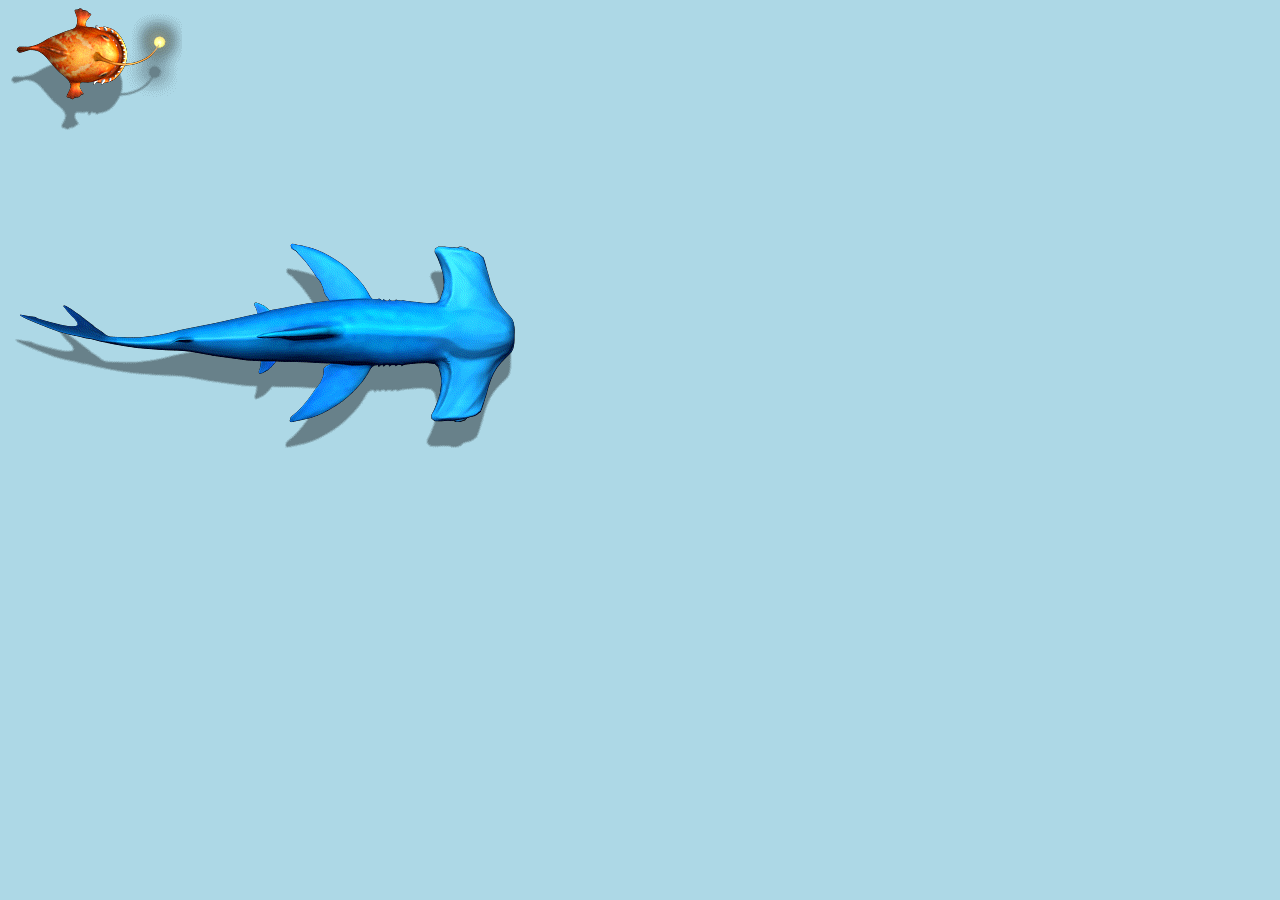
<file: 9/index.html>
<!DOCTYPE html>
<html lang="en">
<head>
    <meta charset="UTF-8">
    <meta name="viewport" content="width=device-width, initial-scale=1.0">
    <title>Document</title>
</head>
<style>
    body{
        background-color: lightblue;
        overflow: hidden;
    }
    .flshbox{
        width: 200px;
        height: 200px;
        /* position: absolute;
        left: 0;
        top: 0; */
        animation: move 20s infinite;

    }
    .flsh{
        width: 174px;
        height: 126px;
        background: url("./image/fish8.png")no-repeat left top;
        animation: flsh 1.1s steps(11) infinite;
    }
    .sharkbox{
        width: 509px;
        height: 270px;
        animation: move2 20s infinite;

    }
    .shark{
        width: 100%;
        height: 100%;
        background: url("./image/shark1.png") no-repeat left top;
        animation: shark 1.1s steps(11) infinite;
    }
    @keyframes flsh{
        0%{}
        100%{
            background-position-y:-1386px;
        }

    }
    @keyframes shark{
        0%{}
        100%{
            background-position-y:-2970px; 
        }
    }
    /* 移动动画 */
    @keyframes move {
        0%{}

        15%{
            transform:translate(600px,0px) rotate(45deg) ;
        }

        50%{
            transform:translate(600px,350px) rotate(135deg) ;
        }

        75%{
            transform:translate(50px,300px) rotate(235deg);
        }


        100%{
            transform:translate(0px,0px) rotate(360deg) ;
        }

    }
    @keyframes move2 {
       0%{} 
       100%{
          transform: translateX(2000px); 
       }
    }
</style>
<body>
    <div class="flshbox">
        <div class="flsh">

        </div>
    </div>
    <div class="sharkbox">
        <div class="shark">

        </div>
    </div>
</body>
</html>
</file>
<file: 1/index.css>
*{
    padding: 0;
    margin: 0;
}
body{
    text-align: center;
}

 input{
    display: none;
}
label{
    display: inline-block;
    width: 60px;
    text-align: center;
    height: 30px;
    border: 1px solid #000;
    font-size: 14px;
    line-height: 30px;
    border-radius: 10px;
    margin: 0 5px;
    cursor: pointer;
}
 label:hover{
    background-color: darkorange;
    border: 1px solid transparent;
    color: #fff;
}
.clear{
    width: 100%;
    margin-bottom:10%;
}
/* 3d */
.container{
    margin: 30px auto;
    width: 250px;
    height: 250px;
    position: relative;
    display: inline-block;
    perspective: 1000px;

}
.box{
    width: 100%;
    height: 100%;
    position: relative;
    transform-style: preserve-3d;
    display: inline-block;
    transition: all .5s ease-in;
    transform: rotateX(-10deg) rotateY(20deg);

}
.face{
    width: 250px;
    height: 250px;
    font-size: 40px;
    position: absolute;
    left: 0;
    top: 0;
    background:rgba(218,165,32,.5);
    color: #fff;
    text-align: center;
    line-height: 250px;
    border: 1px solid #000;
}
.box .right{
    transform:rotateY(90deg) translate3d(0,0,125px);
}
.box .left{
    transform: rotateY(-90deg) translate3d(0,0,125px);
}
.box .top{
    transform: rotateX(90deg) translate3d(0,0,125px);
}
.box .bottom{
    transform: rotateX(-90deg) translate3d(0,0,125px);
}
.box .back{
    transform: rotateY(180deg) translate3d(0,0,125px);
}
.box .front{
    transform:  translate3d(0,0,125px);
}

 #front:checked ~ .container .box{
    transform: rotateX(-10deg) rotateY(20deg);
}
#back:checked ~ .container .box{
    transform: rotateX(-10deg) rotateY(170deg);
}
#right:checked ~ .container .box{
    transform: rotateX(-10deg) rotateY(260deg);
}
#left:checked ~ .container .box{
    transform: rotateX(-10deg) rotateY(80deg);
}
#top:checked ~ .container .box{
    transform: rotateX(80deg) rotateY(0deg);
}
#bottom:checked ~ .container .box{
    transform: rotateX(78deg) rotateY(0deg);
}
#big:checked ~ .container .box{
    transform:scale(1.5) rotateX(-10deg) rotateY(20deg);
}
#small:checked ~ .container .box{
    transform:scale(1) rotateX(-10deg) rotateY(20deg);
}
#struct:checked ~ .container .box .right{
    transform:rotateY(90deg) translate3d(0,0,225px);
}
#struct:checked ~ .container .box .left{
    transform: rotateY(-90deg) translate3d(0,0,225px);
}
#struct:checked ~ .container .box .top{
    transform: rotateX(90deg) translate3d(0,0,225px);
}
#struct:checked ~ .container .box .bottom{
    transform: rotateX(-90deg) translate3d(0,0,225px);
}
#struct:checked ~ .container .box .back{
    transform: rotateY(180deg) translate3d(0,0,225px);
}
#struct:checked ~ .container .box .front{
    transform:  translate3d(0,0,225px);
}
#auto:checked ~ .container .box{
   -webkit-animation:  boxAnimate 5s;
    animation-iteration-count:infinite;
}


/* 动画 */
@keyframes boxAnimate{
    0%{
        transform: rotateX(0) rotateY(0);
    }
    16%{
        transform: rotateX(90deg) rotateY(0);
    }

    32%{
        transform: rotateX(180deg) rotateY(0);

    }
    48%{
        transform: rotateX(270deg) rotateY(0);

    }
    54%{
        transform: rotateX(360deg) rotateY(0);

    }
    70%{
        transform: rotateX(360deg) rotateY(90deg);

    }
    86%{
        transform: rotateX(360deg) rotateY(180deg);

    }
    90%{
        transform: rotateX(360deg) rotateY(270deg);

    }
    100%{
        transform: rotateX(360deg) rotateY(360deg);

    }
}
</file>
